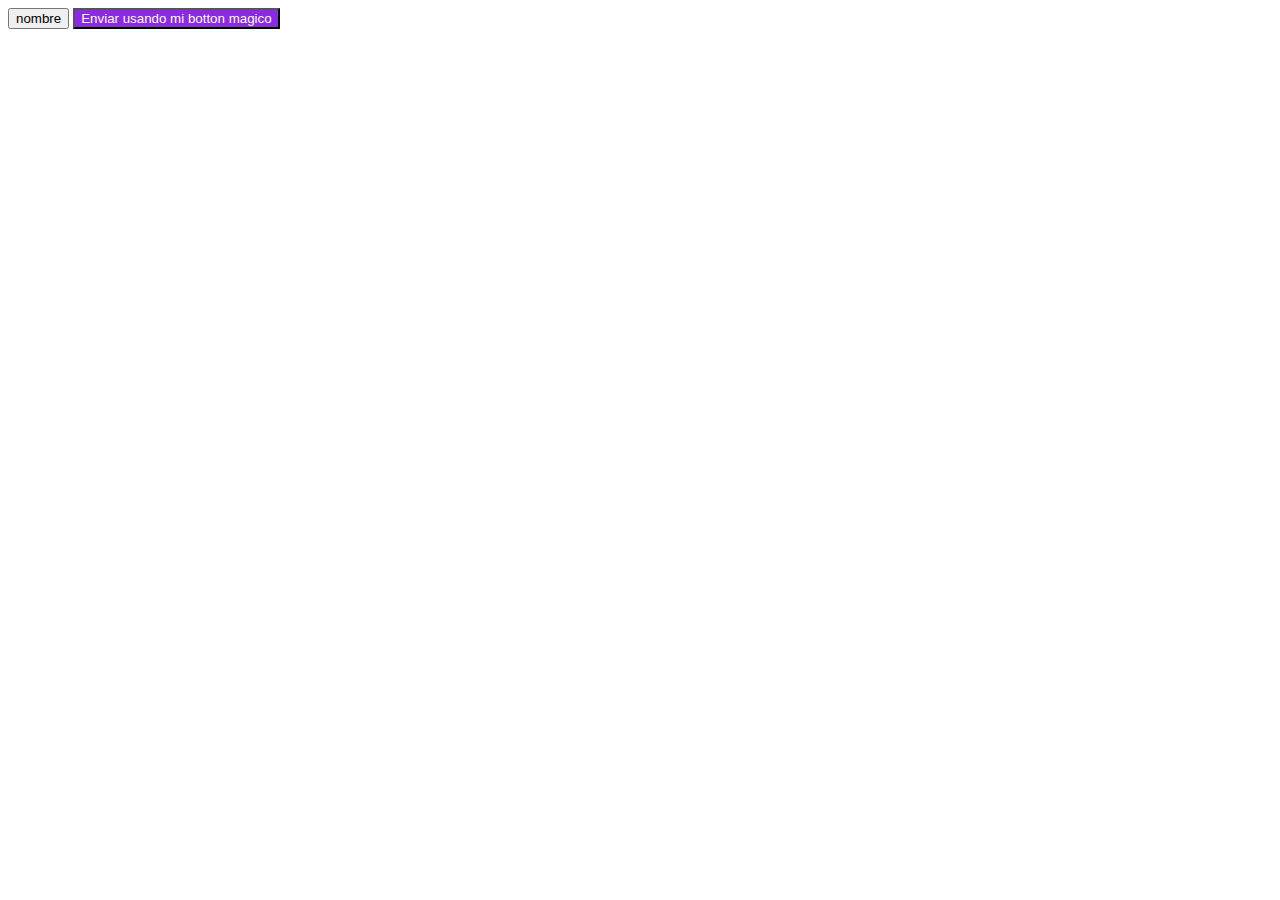
<file: clasebutton/index.HTML>
<!DOCTYPE html>
<html lang="en">
<head>
    <meta charset="UTF-8">
    <meta name="viewport" content="width=device-width, initial-scale=1.0">
    <title>Document</title>
</head>
<body>
    <input type="submit" value="nombre"/>

    <button style="background: blueviolet; color:cornsilk"  aria-label="carmesi"  type="submit">Enviar usando mi botton magico</button>
</body>
</html>
</file>
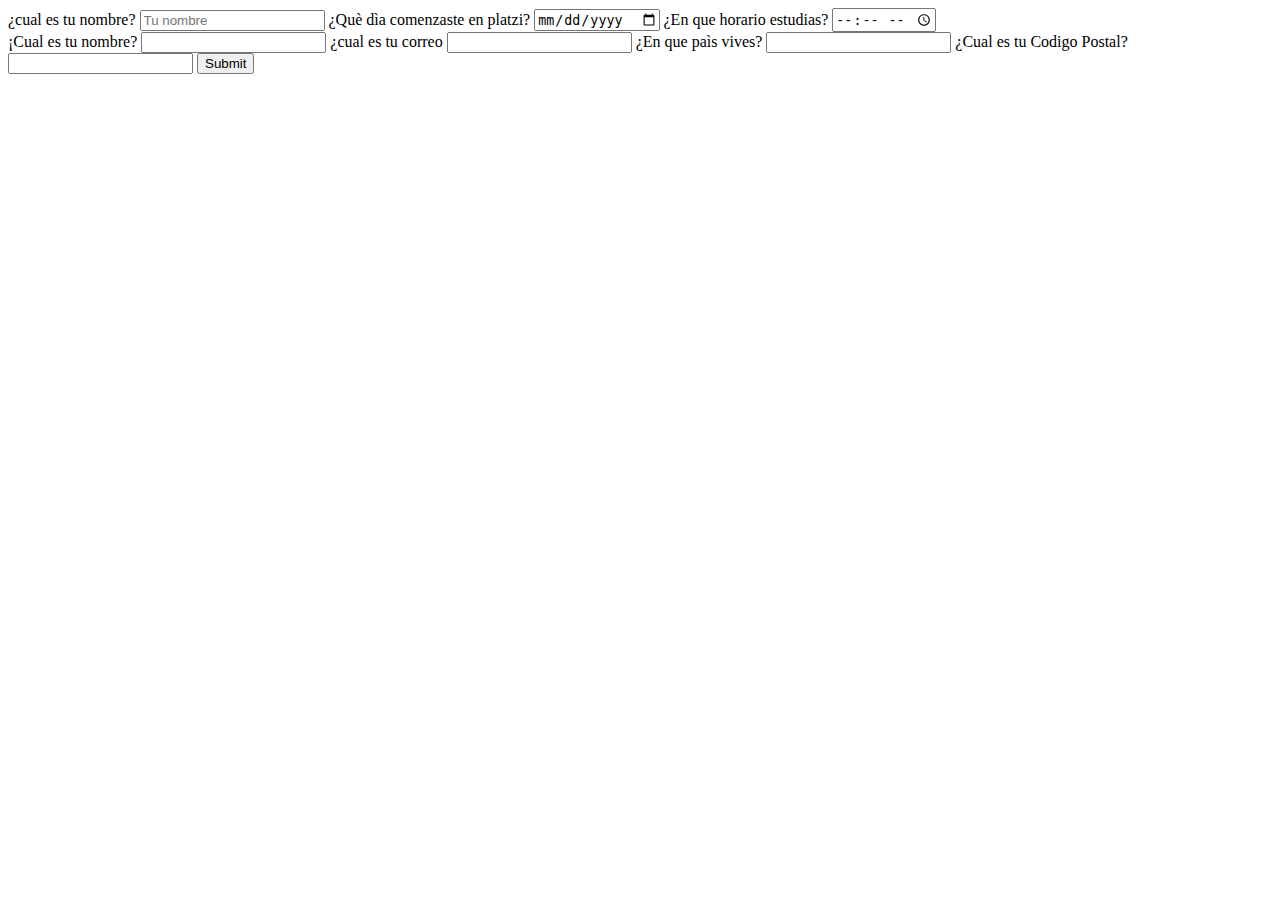
<file: claseforms/index.html>
<!DOCTYPE html>
<html lang="en">
<head>
    <meta charset="UTF-8">
    <meta name="viewport" content="width=device-width, initial-scale=1.0">
    <title>Formularios</title>
    </head>
    
        <body>
            <form action="">
                <label for="nombre">
                   <span>¿cual es tu nombre?</span>
                   <input type="text" id="nombre" placeholder="Tu nombre"/>
                </label>
                <label for="inicio-platzi">
                    <span>¿Què dìa comenzaste en platzi?</span>
                    <input type="date" id="inicio-platzi"/>
                </label>
                <label for="Horario">
                   <span>¿En que horario estudias?</span>
                   <input type="time" id="Horario"/>
                 </label>
            </form>
            <main>
            <form action="">
                <label for="nombre">
                    <span>¡Cual es tu nombre?</span>
                    <input type="text" name="nombre" id="nombre" autocomplete="name" required/>
                </label>
                <label for="correo">
                    <span>¿cual es tu correo</span>
                    <input type="email" name="correo"  id="correo" autocomplete="email" required/>
                </label>
                <label for="pais">
                    <span>¿En que paìs vives?</span>
                    <input type="text" name="pais" id="pais" autocomplete="country" required/>
                </label>
                <label for="cp">
                    <span>¿Cual es tu Codigo Postal?</span>
                    <input type="number" name="cp" id="cp" autocomplete="postal-code" required/>
                </label>
                <input type="submit"/>
            </form>
        </main>
        </body>
   

</html>
</file>
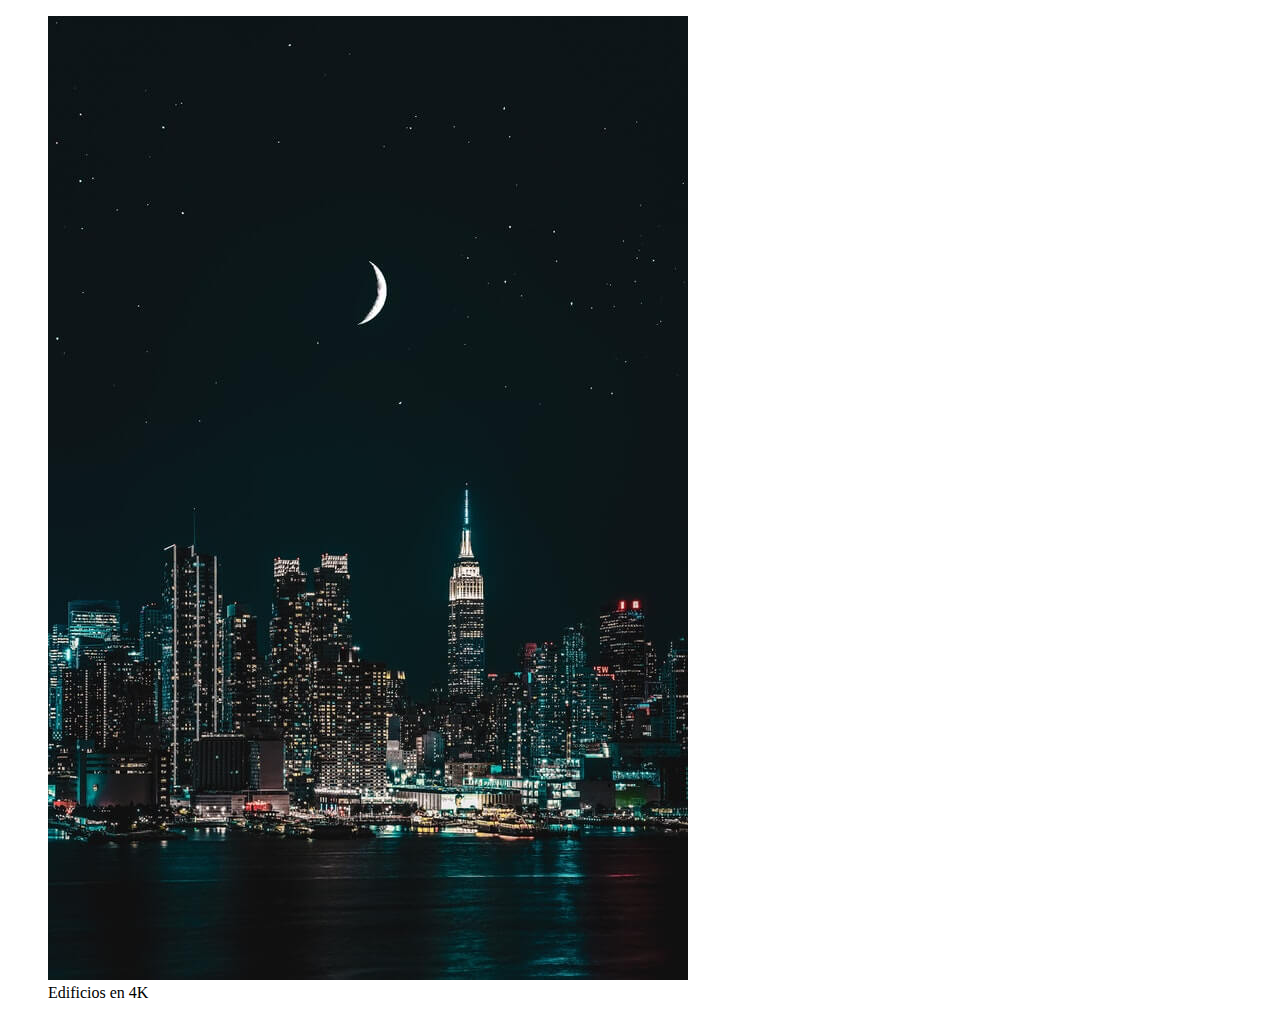
<file: ClaseIMG/index.html>
<!DOCTYPE html>
<html lang="en">
<head>
    <meta charset="UTF-8">
    <meta name="viewport" content="width=device-width, initial-scale=1.0">
    <title>Imagenes</title>
</head>
<body>
  <main>
    <section>
        <figure>
        <img 
           src="./imagenclase/Small.jpg" 
           alt="Es la imagen de un edificio"
        />
        <figcaption>Edificios en 4K</figcaption>
    </figure>
    </section>
  </main>  
</body>
</html>
</file>
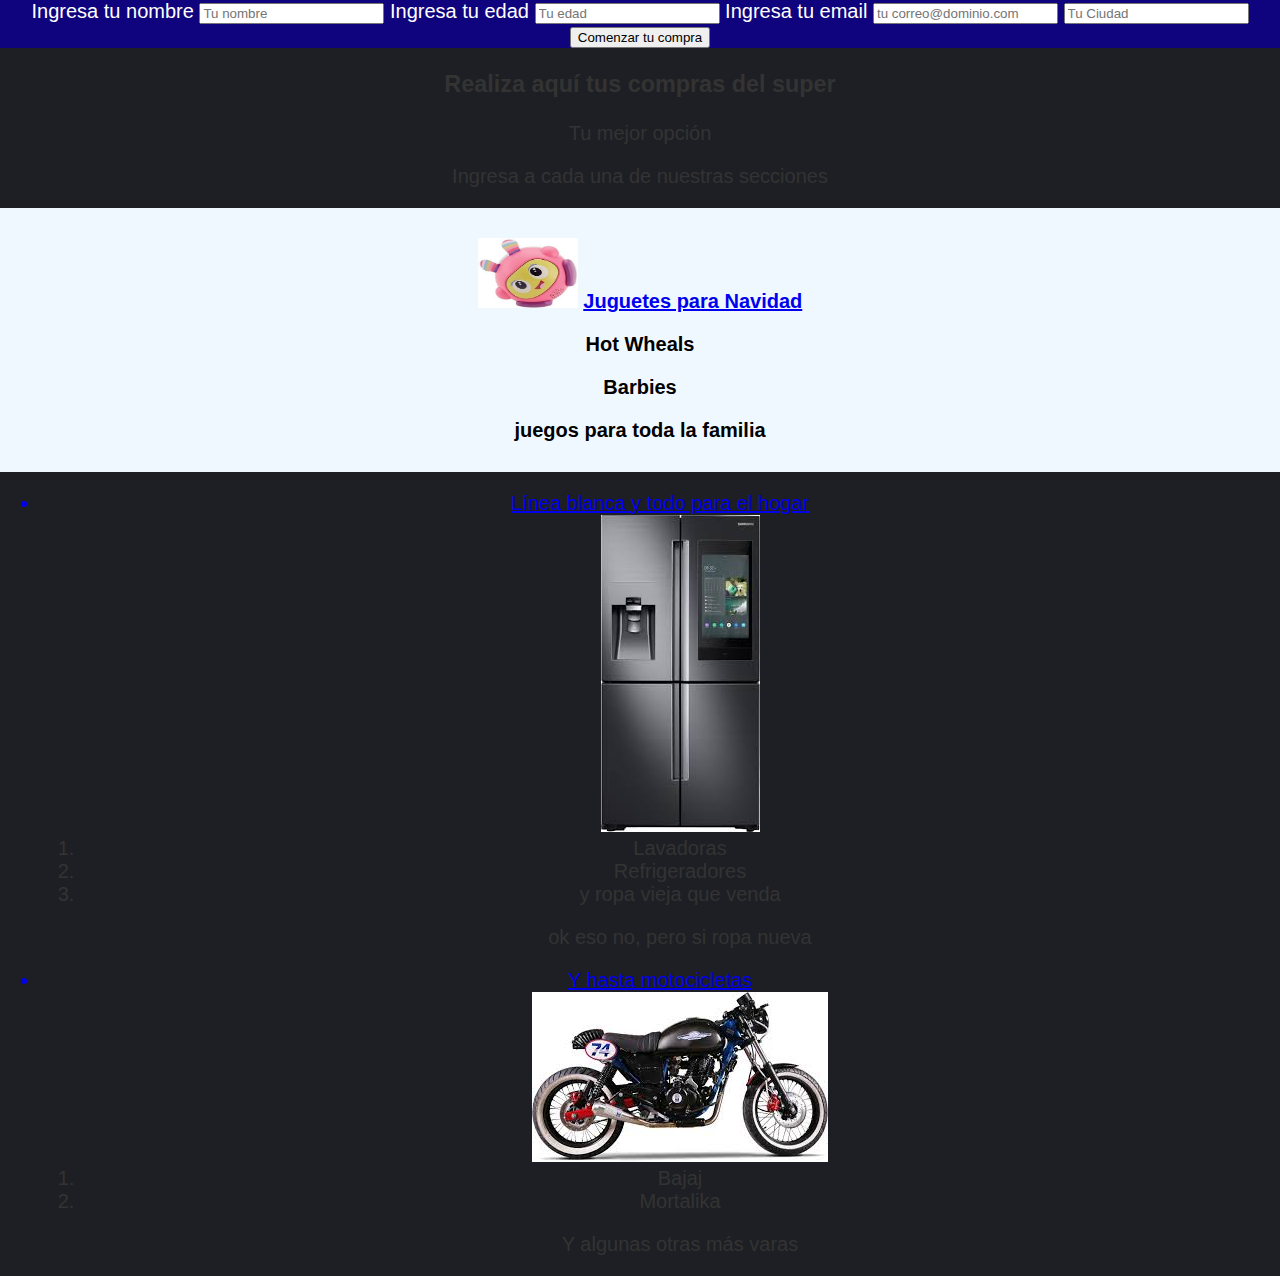
<file: ClaseIndex/index.html>
<!DOCTYPE html>
<html lang="es">
   <head>
     <meta charset="UTF-8">
     <meta name="description" content="En esta pàgina podràs realizar tus compras" />
     <meta name="robots" content="index,follow">  
      <title>Realiza tus compras</title>
      <meta name="viewport" content="width=device-width, initial-scale=1.0">
      <link rel="stylesheet" href="./css/style.css">
   </head>
   <body background="./img/Small.jpg" width="60%">
     <header>
        <nav>
           <div id="container">
            <form action="">
              <label for="Nombre">
                 <span>Ingresa tu nombre</span>
                 <input type="text" id="nombre" placeholder="Tu nombre" autocomplete="name" required/>
              </label>
              <label for="Edad">
                 <span>Ingresa tu edad</span>
                 <input type="number" id="Edad" placeholder="Tu edad" autocomplete="age" required/>
              </label>
              <label>
                 <span>Ingresa tu email</span>
                 <input type="email" id="email" autocomplete="email" placeholder="tu correo@dominio.com" required/>
              </label>                
              </select>
              <input list="Región" autocomplete="country" placeholder="Tu Ciudad" required/>
              <datalist id="Región">
               <option value="Estado de México">Edomex</option>
               <option value="Ciudad de México">CDMX</option>
              </datalist>
              <button id="REG">Comenzar tu compra</button>
           </form>
         </nav>         
      </div>
     </header>
      <main>
         <h3> Realiza aquí tus compras del super</h3>
            <p>Tu mejor opción</p>       
           <P> Ingresa a cada una de nuestras secciones</P>
           <div id="cuerpo">
            <figure>
               <img id="Juguete"
                src="./img/juguete.jgp.jfif"
                 alt="Belbot" />             
              <a  href="https://www.walmart.com.mx/juguetes" target="_blanck">
               Juguetes para Navidad
              </a>
                  <p>Hot Wheals</p> 
                  <p>Barbies</p>
                  <p> juegos para toda la familia</p>                       
           </figure>       
         </div>  
            <ul>
               <a href="https://www.walmart.com.mx/productos?Ntt=linea%20blanca" target="_blanck">
                <li>Línea blanca y todo para el hogar</li>
               </a>
                <ol id="texto2">
                   <img id="refri" src="./img/refrigerador.jfif" />
                   <li>Lavadoras</li>
                   <li>Refrigeradores</li>
                   <li> y ropa vieja que venda</li>
                   <p>ok eso no, pero si ropa nueva</p>
                </ol>
            </ul>  
            <ul>
               <a href="https://www.walmart.com.mx/deportes/motos" target="_blanck">
                <li>Y hasta motocicletas</li>
               </a>
                  <ol id="texto3">
                   <img id="moto" src="./img/moto.jfif"/>
                   <li>Bajaj</li>
                   <li>Mortalika</li>
                   <p>Y algunas otras más varas</p>
                  </ol>
             </ul> 
           </div> 
   </body>
</html>
</file>
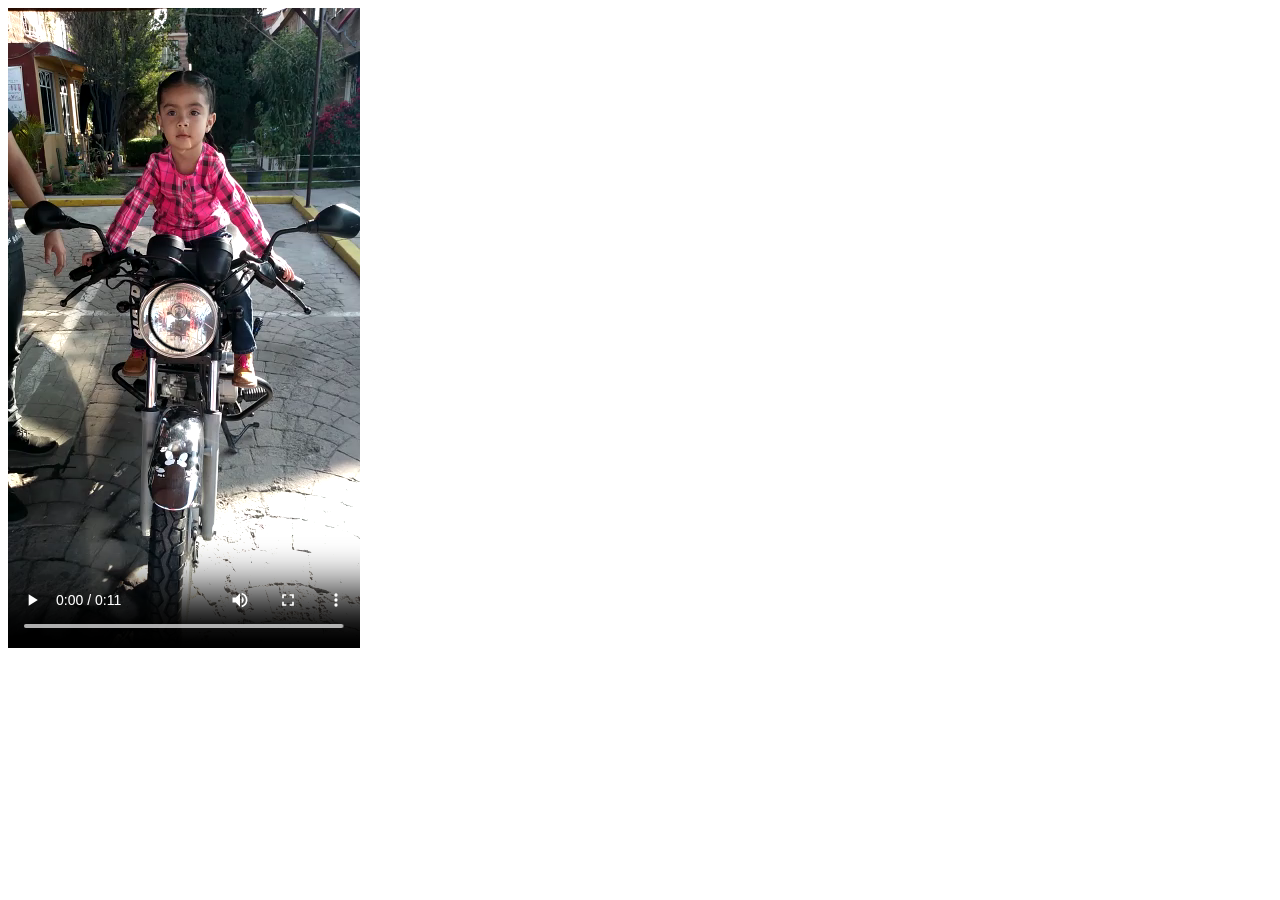
<file: ClaseVideo/index.html>
<!DOCTYPE html>
<html lang="en">
<head>
    <meta charset="UTF-8">
    <meta name="viewport" content="width=device-width, initial-scale=1.0">
    <title>Document</title>
</head>
<body>
    <main>
     <section>
        <video controls preload="auto">
        <source src="./Nany.mp4"/>
        </video>
     </section>
    </main>
</body>
</html>
</file>
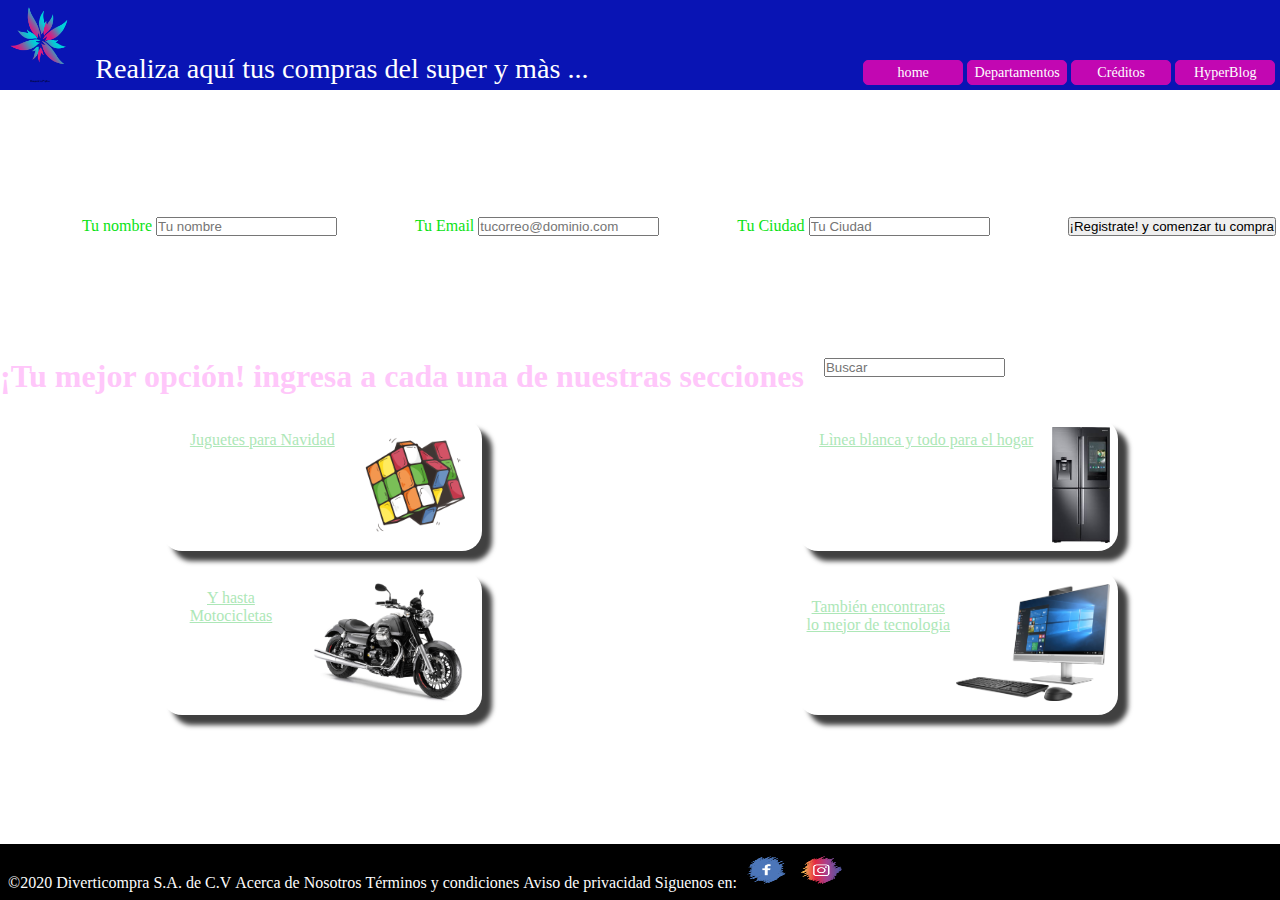
<file: Paginafinal/index.html>
<!DOCTYPE html>
    <html lang="en">
        <head>    
            <meta charset="UTF-8">
            <meta name="viewport" content="width=device-width, initial-scale=1.0">
            <meta name="robots" content="index,follow"/>
            <meta name="description" content="En esta página podrás encontrar todo"/>
              <title>Diviertete comprando</title>
              <link rel="stylesheet" href="./css/style.css">     
        </head>
        <body>
            <header class="header">                
                    <img src="./imagen/logo.png"  
                      alt="MiLogo"/>          
                    <span>Realiza aquí tus compras del super y màs ...</span>                
                <nav class="header-container-nav">
                    <ul>
                        <li><a href="https://albertonava-16.github.io/Curso-Html.io/test-position/index.html">home</a></li>
                        <li><a href="">Departamentos</a></li>
                        <li><a href="">Créditos</a></li>
                        <li><a href="https://albertonava-16.github.io/Blogpost.html">HyperBlog</a></li>
                    </ul>
                </nav>            
            </header>            
                <form action="" class="user-register">
                    <label for="Nombre">
                      <span>Tu nombre</span>
                      <input type="text" id="Nombre" placeholder="Tu nombre" autocomplete="name" required />
                    </label>
                    <label for="email">
                      <span>Tu Email</span>
                      <input type="email" id="email" placeholder="tucorreo@dominio.com" autocomplete="email" required />
                    </label for="Ciudad">
                    <label for="Ciudad" >  
                      <span>Tu Ciudad</span>              
                    <input list="Ciudad" autocomplete="country-name" placeholder="Tu Ciudad" required />
                        <datalist id="Ciudad">
                          <option value="Estado de México">Edomex</option>
                          <option value="Ciudad de México">Cdmx</option>
                          <option value="Fuera del área Metropolitana">Fuera del área Metropolitana</option>
                        </datalist>   
                    </label>             
                    <button class="button">¡Registrate! y comenzar tu compra</button>
                </form>            
            <main>
            <section class="present">                   
                <h3>¡Tu mejor opción! ingresa a cada una de nuestras secciones</h3>
            <label>               
            <input list="Search" placeholder="Buscar" />
                <datalist id="Search">
                  <option value="Juguetes"></option>
                  <option value="Linea Blanca"></option>
                  <option value="Motocicletas"></option>
                </datalist> 
            </label>
            </section>              
                <section class="principal-body">
                   <article class="section1"> 
                    <div class="play">                    
                            <ul>
                                <a href="https://www.walmart.com.mx/juguetes" target="_blanck">
                                  <li>Juguetes para Navidad</li>
                                </a>
                                <ol>
                                    <li>Hot Wheals</li>
                                    <li>Barbies</li>
                                    <li>Nenucos</li>
                                    <li>Juegos de mesa para toda la familia</li>
                                </ol>
                            </ul>
                            <img class="play-img" src="./imagen/playpng.png" alt="Belbot" />                                                          
                    </div>
                    <div class="whiteline">
                        <ul>
                                <a href="https://www.walmart.com.mx/productos?Ntt=linea%20blanca" target="_blanck">
                                  <li>Lìnea blanca y todo para el hogar</li> 
                                </a>
                                <ol>
                                   <li>Lavadoras</li>
                                   <li>Refrigeradores</li>
                                   <li>Y ropa vieja que venda</li>
                                   <p>Ok, eso ùltimo no, pero si ropa para toda la familia</p>
                                </ol>
                        </ul>
                        <img class="whiteline-img" src="./imagen/refrigerador.jfif" alt="Refrigerador"  />                         
                    </div>
                </article>
                <article class="section2">
                    <div class="motorcycle">
                            <ul>
                                <a href="https://www.walmart.com.mx/deportes/motos" target="_blanck">
                                  <li>Y hasta Motocicletas</li>
                                </a>
                                <ol>
                                    <li>Bajaj</li>
                                    <li>Motalika</li>
                                    <li>Y algunas màs baras</li>
                                </ol>
                            </ul>
                            <img class="motorcycle-img" src="./imagen/motopng.png" alt="Motocicletas" width="15%" /> 
                    </div>
                    <div class="tecnology">
                        <ul>
                            <a href="https://www.walmart.com.mx/computadoras/laptops" target="_blanck">
                                <li>También encontraras lo mejor de tecnologia</li>
                            </a>
                            <ol>
                                <li>Computadoras</li>
                                <li>Celulares</li>
                                <li>Hasta tablets</li>
                            </ol>
                        </ul>
                            <img class="tecnology-img" src="./imagen/PCpng.png" alt="Tecnologia" width="15%" />                       
                    </div>
                </article>   
                </section>          
            </main>
                <footer>
                    <p>©2020 Diverticompra S.A. de C.V</p>
                     <p>Acerca de Nosotros</p>
                     <p>Términos y condiciones</p>
                     <p>Aviso de privacidad Siguenos en:</p>                   
                    <a href="https://www.facebook.com/" target="_blanck"><img id="REDES" src="./imagen/FB.png"/></a>
                    <a href="https://www.instagram.com/?hl=es-la" target="_blanck"><img src="./imagen/insta.png" /></a>
                </footer>           
        </body>
    </html>
</file>
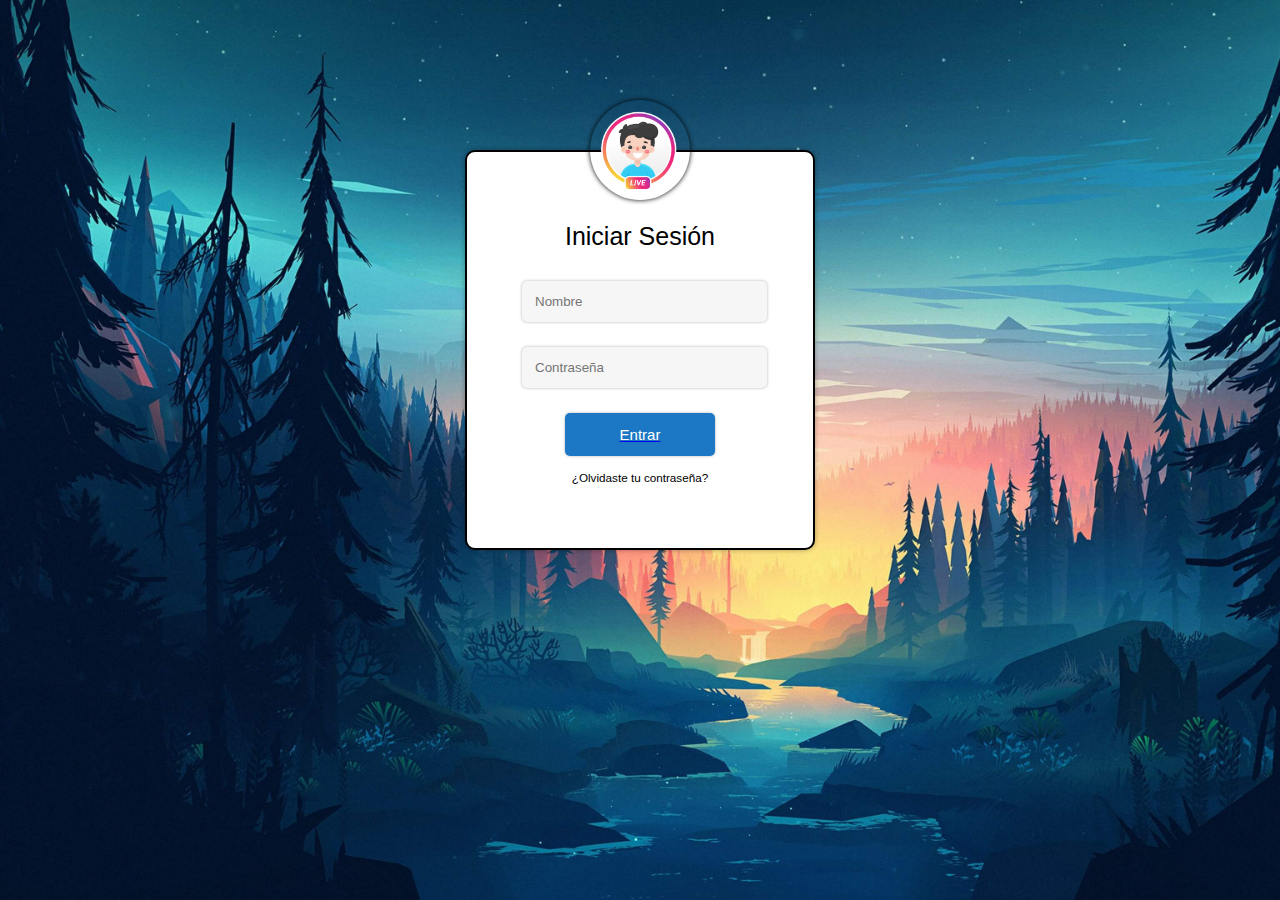
<file: test-position/index.html>
<!DOCTYPE html>
<html lang="en">
<head>
    <meta charset="UTF-8">
    <meta name="viewport" content="width=device-width, initial-scale=1.0">
    <title>Document</title>
    <link rel="stylesheet" href="./css/styles.css">
</head>
<body background="./image/17010.jpg">
    <div class="container">
        <div class="header">
            <img src="./image/perfil.png"login image">
        </div>
        <div class="body">
            <h1>Iniciar Sesión</h1>
            <form class="formulario">
                <input type="text" name="nombre" placeholder="Nombre" required>
                <input type="password" name="contraseña" placeholder="Contraseña" required>
                 <a href="https://albertonava-16.github.io/Blogpost.html"><input type="submit" value="Entrar" class="submit"/>
                 </a>
            </form>
            <h3 class="loss">
                <a href="https://google.com">
                  ¿Olvidaste tu contraseña?
                </a>
            </h3>
        </div>
    </div>    
</body>
</html>
</file>
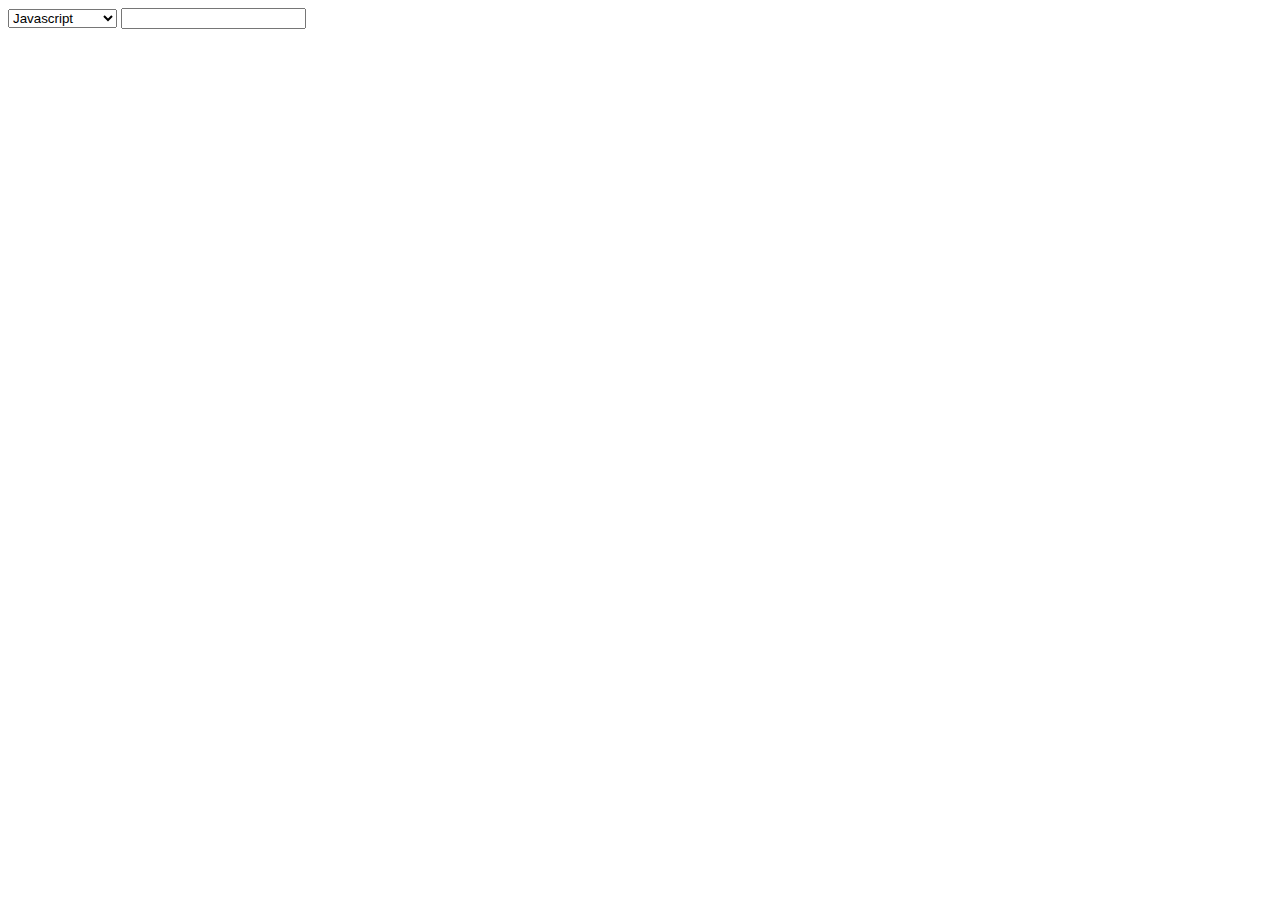
<file: claseforms/select.html>
<!DOCTYPE html>
<html lang="en">
<head>
    <meta charset="UTF-8">
    <meta name="viewport" content="width=device-width, initial-scale=1.0">
    <title>Select</title>
</head>
<body>
    <main>
        <select name="cursos" id="">
            <option value="Javascript">Javascript</option>
            <option value="HTML5">HTML5</option>
            <option value="css3">css3</option>
            <option value="web standards">web standards</option>
        </select>
        <input list="cursos">
        <datalist id="cursos">
            <option value="Javascript"></option>
            <option value="HTML5"></option>
            <option value="css3"></option>
            <option value="web standards"></option>
        </datalist>     
    </main>    
</body>
</html>
</file>
<file: ClaseIndex/css/style.css>
body
{
    background: #1e1f24;
    color: #333;
    text-align: center;
    font-family: Arial;
    font-size: 20px;
    margin: 0px;
    padding: 0px;
}

#container
{
    display: flex;
    justify-content: center;
    align-items: center;
    background: rgb(15, 3, 126);
    color: white;
    
}

#cuerpo
{
    background-color: aliceblue;
    color: black;
    font-weight: bold;
    margin: 0;
    padding: 0.5em;
    }

#Juguete
{   
    width: 100px;
    height: 70px;    
}
</file>
<file: Paginafinal/css/style.css>
*
{
   box-sizing: border-box;
   margin: 0;
   padding: 0;
}

body
{
    display: flex;
    flex-flow: column;
    background-image: url('https://i.postimg.cc/RF93HwJS/prueba1jpg.jpg');
    color: rgb(255, 255, 255);
    font-family: 'Times New Roman';
    width: 100vw;
    height: 100vh; 
    background-repeat: repeat-y;
    background-size: cover;
    justify-content: space-between;
    background-position: center;    
}

.header
{ 
    width: 100vw;
    display: flex;     
    background-color: rgb(9, 20, 180); 
    height: 10vh;  
    padding: 0.3rem; 
    margin-bottom: 2vh;      
}

.header img
{
    width: 5.5vw;
    margin-right: 20px;
    border-radius: 50%;        
}

.header span
{
    display: flex;
    align-items: flex-end;
    color: white;
    font-size: 2.2vw;         
}

.header-container-nav
{
    display: flex;
    flex-direction: row;
    flex-wrap: wrap;
    align-items: flex-end;
    margin-left: auto;        
}

.header-container-nav li
{
  display: inline-block;
  background-color: rgb(194, 7, 178); 
  width: 100px;
  border-radius: 5px;
  padding: 3px; 
  border: solid 1px rgb(194, 7, 178);
  text-align: center;
  font-size: 2.5vw; 
}

.header-container-nav  a
{
    color: rgb(255, 255, 255);     
    text-decoration: none;               
}

.header-container-nav li:hover
{
    background-color: rgba(194, 7, 178, 0.76);
    
}

.header-container-nav li:active
{
    background-color: cornsilk;
}

.user-register
{
    display: flex;    
    flex-wrap: wrap;      
    color: rgb(10, 226, 21);    
    padding: 0.25em;
    margin-bottom: 1.5vh;             
}

.user-register label
{
    display: inline-block; 
    margin-left: auto;       
}

.button
{
    margin-left: auto;
}

.button:hover
{
  background-color: black;
  color: wheat;
}



.present
{
    display: flex;    
    color: rgb(255, 199, 250);          
}

.present h3
{
    margin-right: 20px;
    font-size: 2.5vw;
}

.principal-body
{
    
    display: flex;
    flex-direction: row;
    justify-content: space-around;
    flex-wrap: wrap;
    padding: 00.3em;
    width: 100vw;
    height: inherit;         
}

.section1
{
   display: flex;
   flex-direction: row; 
   flex-wrap: wrap; 
   justify-content: space-around;
   margin-bottom: 20px;
   margin-top: 20px;
   width: 100vw;
}

.section2
{
    display: flex;
    flex-wrap: wrap;
    flex-direction: row;    
    justify-content: space-around;
    margin-bottom: 20px;
    width: 100vw;
}

.play
{
    display: flex;
    justify-content: center;
    text-align: center; 
    align-items: center;      
    padding: 0.5em;
    -webkit-box-shadow: 10px 10px 5px 0px rgba(0,0,0,0.75);
    -moz-box-shadow: 10px 10px 5px 0px rgba(0,0,0,0.75);
    box-shadow: 10px 10px 5px 0px rgba(0,0,0,0.75);
    border-radius: 20px;  
    width: 20rem;     
}

.play:hover
{
    display: flex;
    justify-content: center;
    text-align: center; 
    align-items: center;      
    padding: 0.5em;
    -webkit-box-shadow: 10px 10px 5px 0px rgba(0,0,0,0.75);
    -moz-box-shadow: 10px 10px 5px 0px rgba(0,0,0,0.75);
    box-shadow: 10px 10px 5px 0px rgba(0,0,0,0.75);
    border-radius: 20px;  
    width: 30rem;
    height: 10rem;   
}

.play ul
{
    margin-right: 5px;
    list-style: none;     
}

.play li
{
    list-style: none;
}

.play ul a
{
    color: rgb(173, 231, 183);
}

.play-img
{
    float: right;    
    width: 10vw;
    height: 9.0vw;
    border-radius: 50px;
}

.whiteline 
{
    display: flex;
    justify-content: center;
    text-align: center; 
    align-items: center;      
    padding: 0.5em;
    -webkit-box-shadow: 10px 10px 5px 0px rgba(0,0,0,0.75);
    -moz-box-shadow: 10px 10px 5px 0px rgba(0,0,0,0.75);
    box-shadow: 10px 10px 5px 0px rgba(0,0,0,0.75);
    border-radius: 20px;  
    width: 20rem;     
}

.whiteline:hover
{
    display: flex;
    justify-content: center;
    text-align: center; 
    align-items: center;      
    padding: 0.5em;
    -webkit-box-shadow: 10px 10px 5px 0px rgba(0,0,0,0.75);
    -moz-box-shadow: 10px 10px 5px 0px rgba(0,0,0,0.75);
    box-shadow: 10px 10px 5px 0px rgba(0,0,0,0.75);
    border-radius: 20px;  
    width: 30rem;
    height: 10rem;   
}

.whiteline ul a
{
    color: rgb(173, 231, 183);
}

.whiteline ul
{
    margin-right: 5px;
    list-style: none;
}

.whiteline li
{
    list-style: none;
}

.whiteline-img
{
    float: right;    
    width: 5vw;
    height: 9vw;
}
    
.motorcycle
{
    display: flex;
    justify-content: center;
    text-align: center; 
    align-items: center;      
    padding: 0.5em;
    -webkit-box-shadow: 10px 10px 5px 0px rgba(0,0,0,0.75);
    -moz-box-shadow: 10px 10px 5px 0px rgba(0,0,0,0.75);
    box-shadow: 10px 10px 5px 0px rgba(0,0,0,0.75);
    border-radius: 20px;  
    width: 20rem;     
}

.motorcycle:hover
{
    display: flex;
    justify-content: center;
    text-align: center; 
    align-items: center;      
    padding: 0.5em;
    -webkit-box-shadow: 10px 10px 5px 0px rgba(0,0,0,0.75);
    -moz-box-shadow: 10px 10px 5px 0px rgba(0,0,0,0.75);
    box-shadow: 10px 10px 5px 0px rgba(0,0,0,0.75);
    border-radius: 20px;  
    width: 30rem;
    height: 10rem; 

}

.motorcycle ul a
{
    color: rgb(173, 231, 183);
}

.motorcycle ul
{
    margin-right: 10px;
    list-style: none;
}

.motorcycle li
{
    list-style: none;
}


.motorcycle-img
{
    float: right; 
    border-radius: 20px;     
    width: 25vw;
    height: 15vw;
}

.tecnology
{
    display: flex;
    justify-content: center;
    text-align: center; 
    align-items: center;      
    padding: 0.5em;
    -webkit-box-shadow: 10px 10px 5px 0px rgba(0,0,0,0.75);
    -moz-box-shadow: 10px 10px 5px 0px rgba(0,0,0,0.75);
    box-shadow: 10px 10px 5px 0px rgba(0,0,0,0.75);
    border-radius: 20px;  
    width: 20rem;     
}

.tecnology:hover
{
    display: flex;
    justify-content: center;
    text-align: center; 
    align-items: center;      
    padding: 0.5em;
    -webkit-box-shadow: 10px 10px 5px 0px rgba(0,0,0,0.75);
    -moz-box-shadow: 10px 10px 5px 0px rgba(0,0,0,0.75);
    box-shadow: 10px 10px 5px 0px rgba(0,0,0,0.75);
    border-radius: 20px;  
    width: 30rem;
    height: 10rem;   
}

.tecnology ul a
{
    color: rgb(173, 231, 183);   
}

.tecnology ul
{
    margin-right: 5px;
    list-style: none;
}

.tecnology li{
    list-style: none;
}

.tecnology-img
{
    float: right;    
    width: 16vw;
    height: 10vh;
}


footer
{  
  background: #000000;  
  color: rgb(252, 252, 252);   
  padding: 0.5em;
  width: 100vw;
  /* margin-top: auto; */
  

}

footer img
{
    width: 4vw;
    height: 4vh;
}

footer p
{
   display: inline-block;
      
}

@media (min-width: 628px)
{

    .header-container-nav li
    {
      display: inline-block;
      background-color: rgb(194, 7, 178); 
      width: 100px;
      border-radius: 5px;
      padding: 3px; 
      border: solid 1px rgb(194, 7, 178);
      text-align: center;
      font-size: 2.0vw; 
    }
    
    .motorcycle-img
{
    float: right; 
    border-radius: 20px;     
    width: 20vw;
    height: 10vw;
}

}



@media (min-width: 1024px)
{
    .header-container-nav li
{
  display: inline-block;
  background-color: rgb(194, 7, 178); 
  width: 100px;
  border-radius: 5px;
  padding: 3px; 
  border: solid 1px rgb(194, 7, 178);
  text-align: center;
  font-size: 1.1vw; 
}

.motorcycle-img
{
    float: right; 
    border-radius: 20px;     
    width: 15vw;
    height: 10vw;
}

.tecnology-img
{
    float: right;    
    width: 12vw;
    height: 13vh;
}

}
</file>
<file: test-position/css/styles.css>
*
{
    margin: 0;
    padding: 0;
    box-sizing: border-box;
    font-family: sans-serif;
}

html
{
    font-size: 62.5%;
}

body
{
    background-size: cover;
    background-repeat: no-repeat;    
}

.container
{
    width: 100%;
    height: 100vh;    
}

.header
{
    width: 10rem;
    height: 10rem;
    margin: auto;
    position: relative;
    top: 10rem;
    z-index: 99;
}

img
{
    width: 100%;    
    border-radius: 50%;
    box-shadow: 0px 0px 5px;
}

.body
{
    width: 35rem;
    height: 40rem;
    padding: 50px;
    margin: auto;
    position: relative;
    top: 50px;
    background-color: #fff;
    border-radius: 10px;
    border: solid black 2px;
    box-shadow: 0px 0px 5px #00000050;
    z-index: 9;
}

h1
{
    text-align: center;
    font-weight: 500;
    font-size: 2.5rem;
    padding: 20px 0px;
}

input
{
    display: block;
    padding: 1.3rem;
    margin: 10px 5px 25px 5px;
    min-width: 24.5rem;
    background-color: #f6f6f6;
    border: none;
    border-radius: 5px;
    box-shadow: 0px 0px 3px #00000050;
}

input.submit
{
    background-color: rgb(28, 120, 196);
    color: #fff;
    font-size: 1.5rem;
    min-width: 150px;
    margin: auto;
}

input.submit:hover
{
    background-color: rgb(21, 83, 134);
}

.loss
{
    text-align: center;
    padding-top: 1.5rem;
}

h3 a
{
    color: #000;
    font-weight: 500;
    text-decoration: none;
}

h3 a:hover
{
    color: rgb(21, 83, 134);
    transition: 0.3s all;
    text-decoration: underline;
}
</file>
